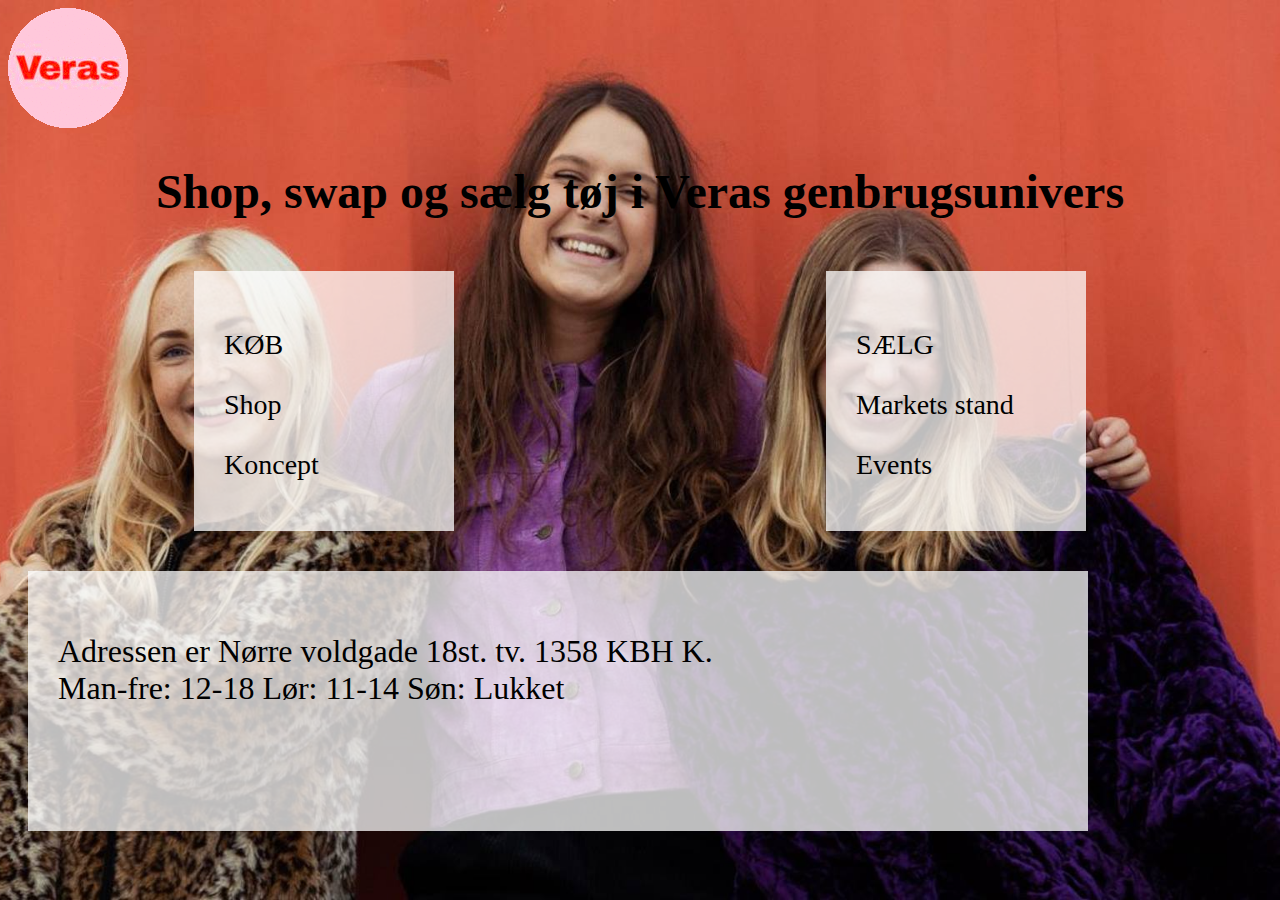
<file: index.html>
<!doctype html>
<html lang="en">

<head>
    <meta charset="UTF-8">
    <title>Veras Copenhagen</title>
    <link rel="stylesheet" href="stilart.css" type="text/css">
    <img src="152157027247171521.png" alt="..">
    <header>
        <div class="navigationsbar">
            <div class="content">
<!--
                <nav>
                    <a href="index.html">side 1</a>
                    <a href="side2.html">side 2</a>
                    <a href="side3.html">side 3</a>
                    <a href="side4.html">side 4</a>
                    <a href="side5.html">side 5</a>
                </nav>
-->
            </div>
        </div>
    </header>
</head>

<body>

    <h1>Shop, swap og sælg tøj i Veras genbrugsunivers</h1>

    <div class="muligheder">
        <div class="Koeb">
            <div class="koeb box">
                <p>KØB</p>
                <a href="side2.html">
                    <div class="link1">
                        Shop
                    </div>
                </a>
                <a href="side3.html">
                    <div class="link2">
                        <p>Koncept</p>
                    </div>
                </a>
            </div>
        </div>

        <div class="saelg">
            <div class="saelg box">
                <p>SÆLG</p>
                <a href="side4.html">
                    <div class="link3">
                        <p>Markets stand</p>
                    </div>
                </a>
                <a href="side5.html">
                    <div class="link4">
                        <p>Events</p>
                    </div>
                </a>
            </div>
        </div>


    </div>
    <div class="adresse">
        <p>Adressen er Nørre voldgade 18st. tv. 1358 KBH K. <Br>
            Man-fre: 12-18 Lør: 11-14 Søn: Lukket</p>
    </div>
</body>


</html>
</file>
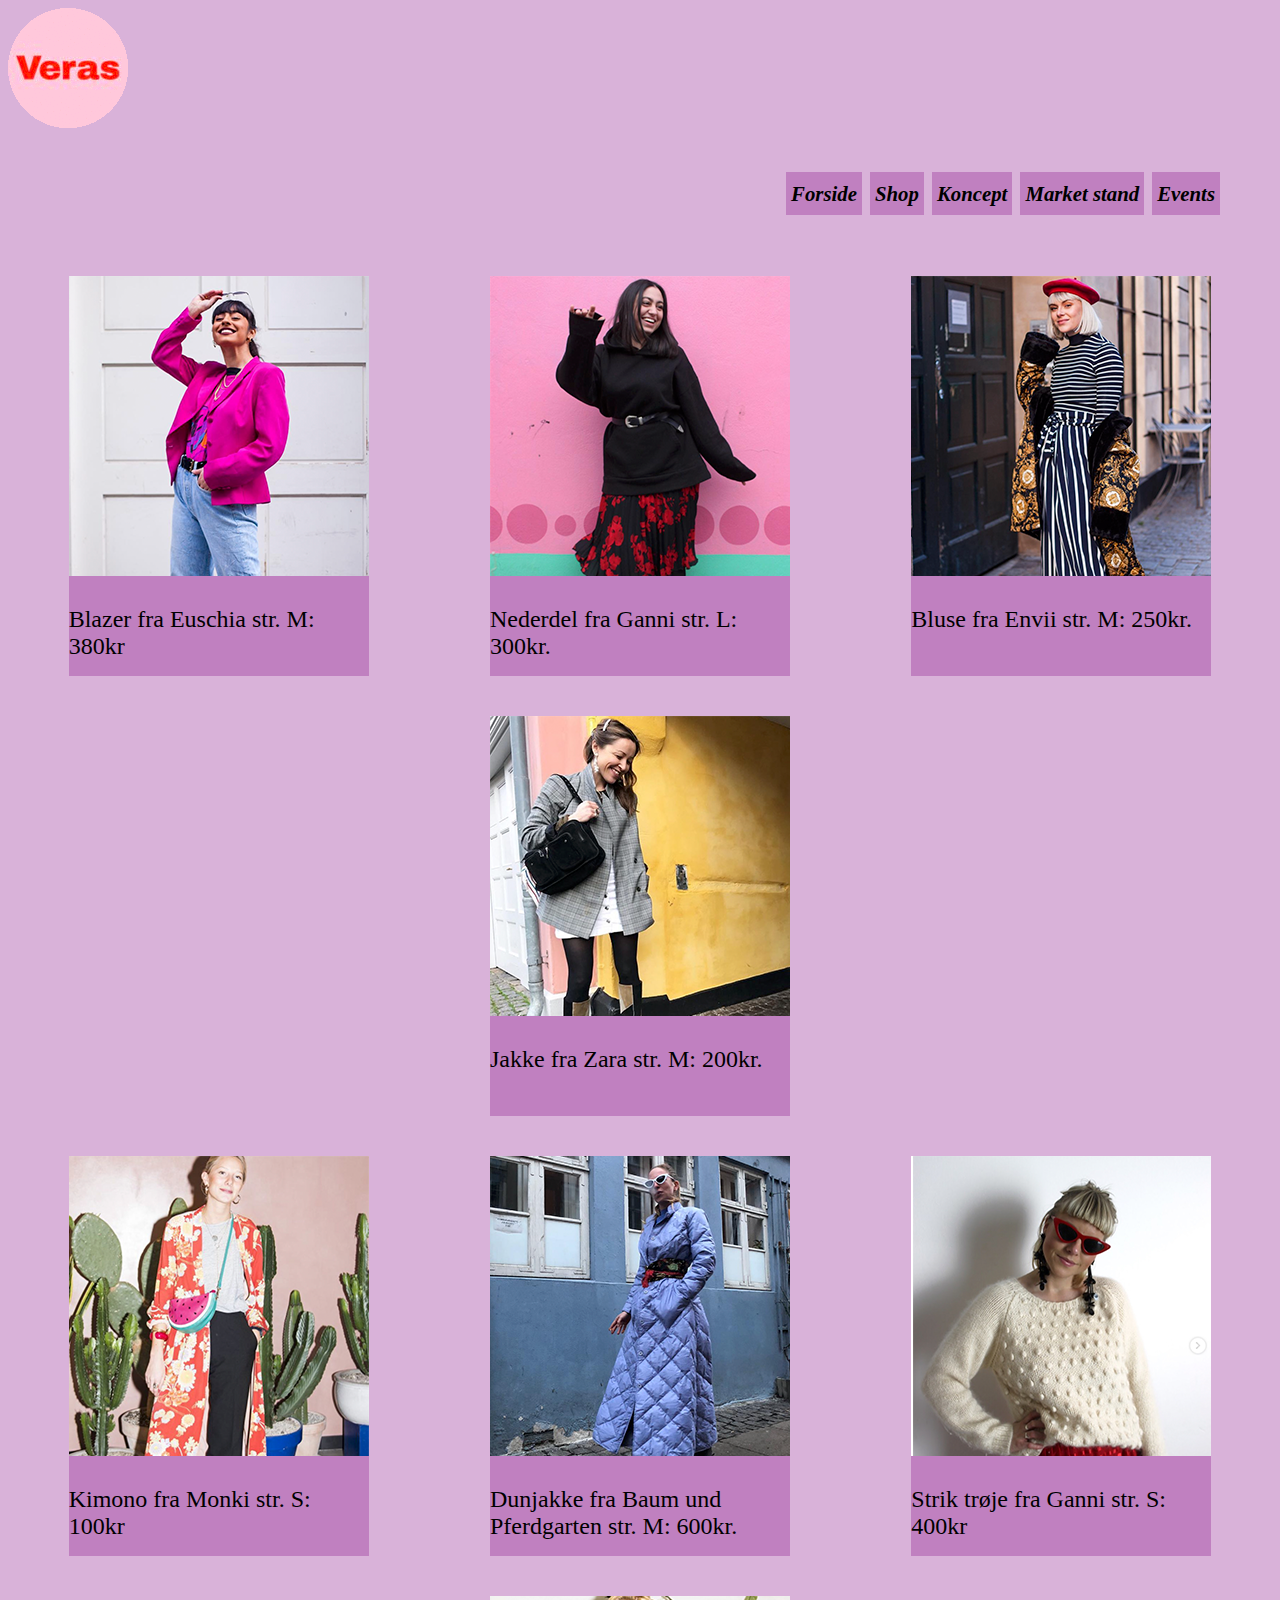
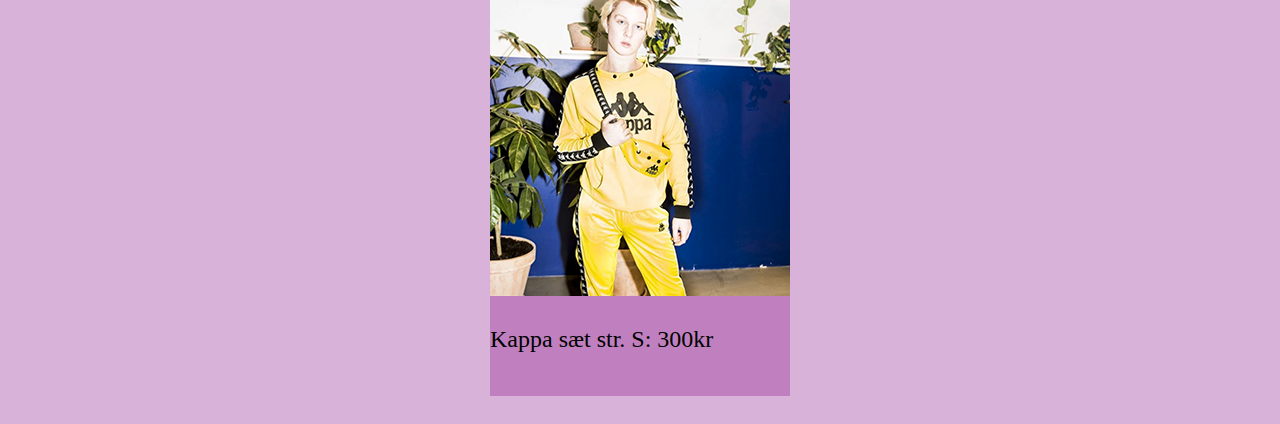
<file: side2.html>
<!DOCTYPE html>
<html lang="da">

<head>
    <meta charset="UTF-8">
    <meta name="viewport" content="width=device-width, initial-scale=1.0">
    <link rel="stylesheet" href="stilartside2.css" type="text/css">
    <title> Shop </title>
    <img src="152157027247171521.png" alt="..">
    <header>
        <div class="navigationsbar">
            <div class="content">
                <nav>
                    <a href="index.html">Forside</a>
                    <a href="side2.html">Shop</a>
                    <a href="side3.html">Koncept</a>
                    <a href="side4.html">Market stand</a>
                    <a href="side5.html">Events</a>
                </nav>
            </div>
        </div>
    </header>
</head>

<body>
    <div class="muligheder">
        <div class="toej1">
            <div class="toej1 toej">

                <div class="billed1">
                    <img src="1.png" alt="...">
                </div>


                <div class="toejtekst1">
                    <p>Blazer fra Euschia str. M: 380kr</p>
                </div>

            </div>
        </div>

        <div class="toej2">
            <div class="toej2 toej">

                <div class="billed2">
                    <img src="2.png" alt="...">
                </div>


                <div class="toejtekst2">
                    <p>Nederdel fra Ganni str. L: 300kr.</p>
                </div>

            </div>
        </div>
        <div class="toej3">
            <div class="toej3 toej">

                <div class="billed2">
                    <img src="3.png" alt="...">
                </div>


                <div class="toejtekst3">
                    <p>Bluse fra Envii str. M: 250kr. </p>
                </div>

            </div>
        </div>

        <div class="toej4">
            <div class="toej4 toej">

                <div class="billed4">
                    <img src="4.png" alt="...">
                </div>


                <div class="toejtekst4">
                    <p>Jakke fra Zara str. M: 200kr.</p>
                </div>

            </div>
        </div>


    </div>
    <div class="muligheder">
        <div class="toej1">
            <div class="toej1 toejv2">

                <div class="billed1">
                    <img src="5.png" alt="...">
                </div>


                <div class="toejtekst1">
                    <p>Kimono fra Monki str. S: 100kr</p>
                </div>

            </div>
        </div>

        <div class="toej2">
            <div class="toej2 toejv2">

                <div class="billed2">
                    <img src="6.png" alt="...">
                </div>


                <div class="toejtekst2">
                    <p>Dunjakke fra Baum und Pferdgarten str. M: 600kr.</p>
                </div>

            </div>
        </div>
        <div class="toej3">
            <div class="toej3 toejv2">

                <div class="billed2">
                    <img src="7.png" alt="...">
                </div>


                <div class="toejtekst3">
                    <p>Strik trøje fra Ganni str. S: 400kr</p>
                </div>

            </div>
        </div>

        <div class="toej4">
            <div class="toej4 toejv2">

                <div class="billed4">
                    <img src="8.png" alt="...">
                </div>


                <div class="toejtekst4">
                    <p>Kappa sæt str. S: 300kr</p>
                </div>

            </div>
        </div>


    </div>
</body>

</html>
</file>
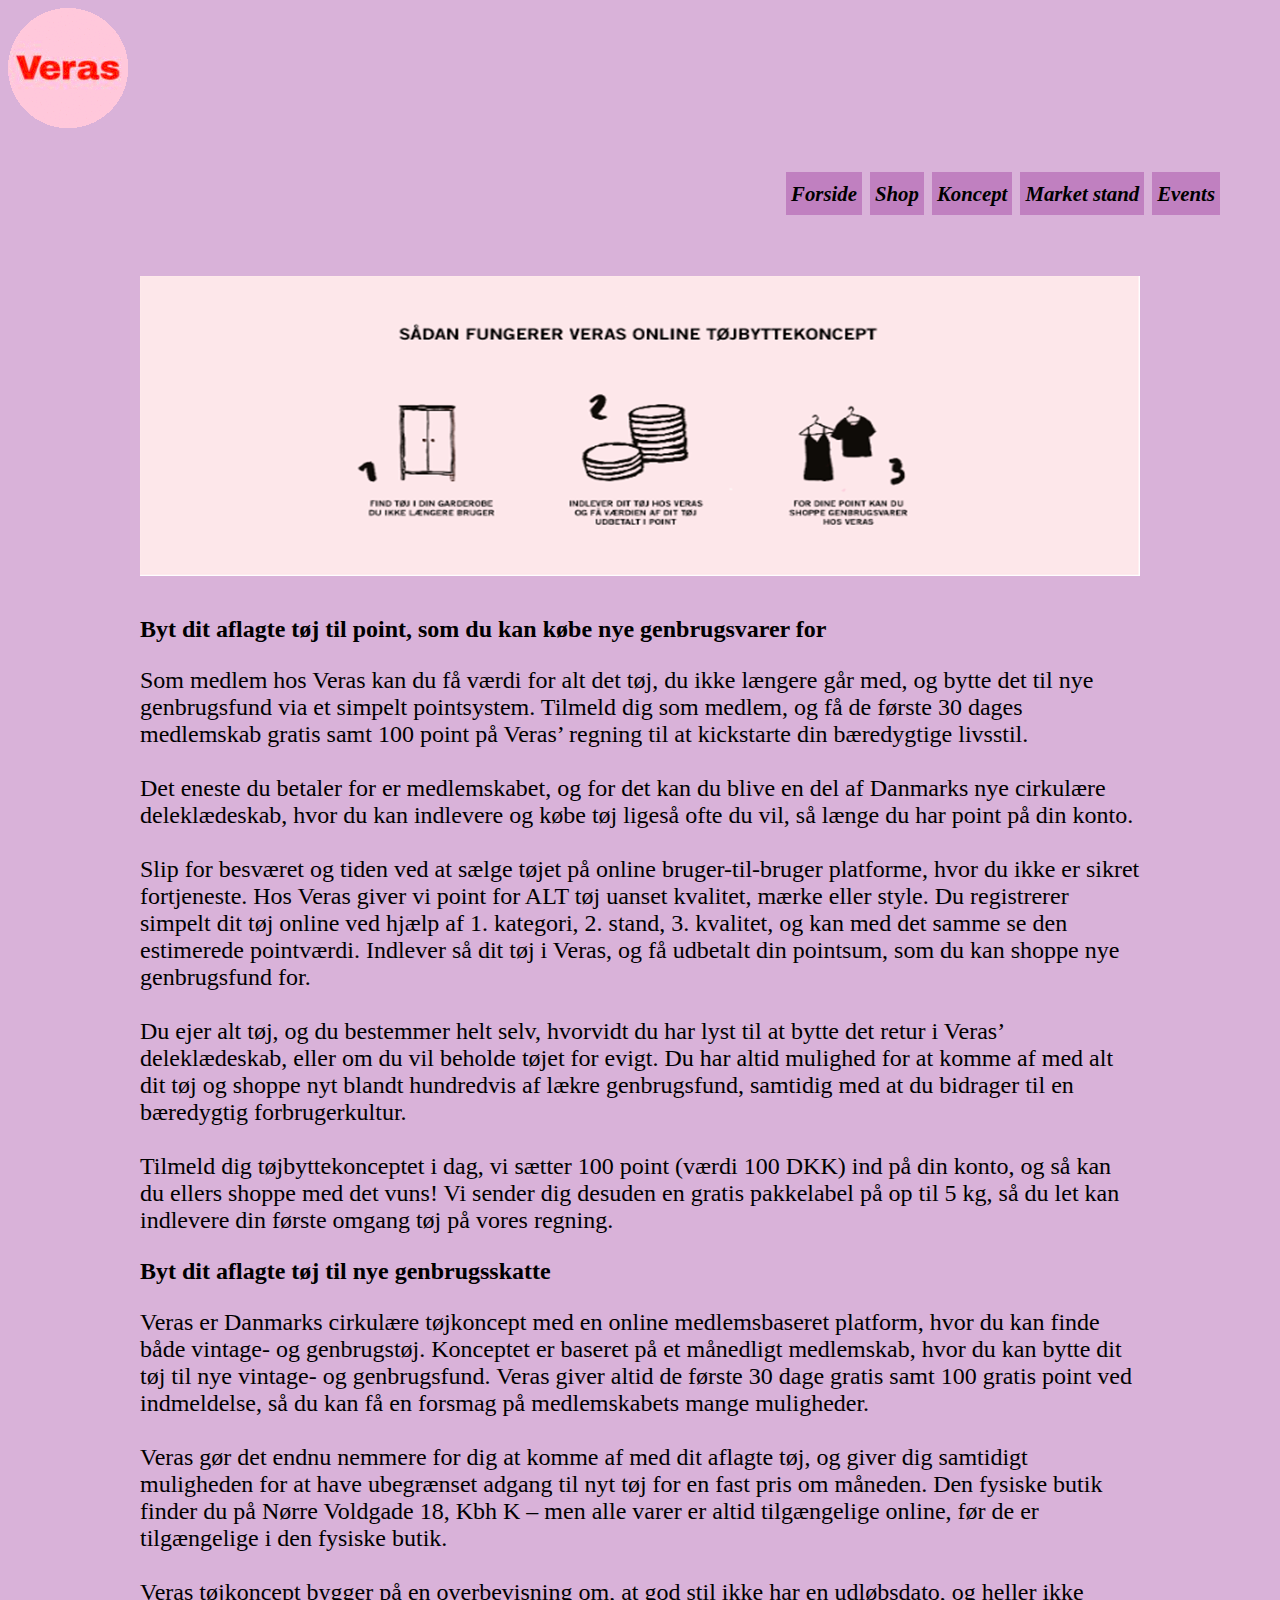
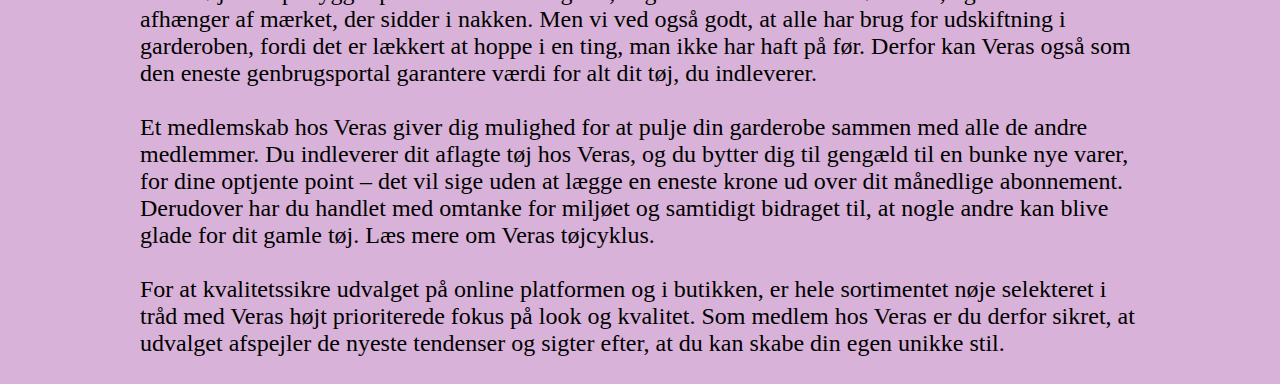
<file: side3.html>
<!DOCTYPE html>
<html lang="da">

<head>
    <meta charset="UTF-8">
    <meta name="viewport" content="width=device-width, initial-scale=1.0">
    <link rel="stylesheet" href="stilartside3.css" type="text/css">
    <title> Koncept </title>
    <img src="152157027247171521.png" alt="..">
    <header>
        <div class="navigationsbar">
            <div class="content">
                <nav>
                   <a href="index.html">Forside</a>
                    <a href="side2.html">Shop</a>
                    <a href="side3.html">Koncept</a>
                    <a href="side4.html">Market stand</a>
                    <a href="side5.html">Events</a>
                </nav>
            </div>
        </div>
    </header>
</head>

<body>
    <div class="muligheder">
        <div class="Koeb">
            <div class="koeb box">
                <img src="swap.png" alt="...">

            </div>

        </div>


        <div class="saelg">
            <div class="saelg">
                <h2>Byt dit aflagte tøj til point, som du kan købe nye genbrugsvarer for</h2>
<p>Som medlem hos Veras kan du få værdi for alt det tøj, du ikke længere går med, og bytte det til nye genbrugsfund via et simpelt pointsystem. Tilmeld dig som medlem, og få de første 30 dages medlemskab gratis samt 100 point på Veras’ regning til at kickstarte din bæredygtige livsstil. <br>

<br>Det eneste du betaler for er medlemskabet, og for det kan du blive en del af Danmarks nye cirkulære deleklædeskab, hvor du kan indlevere og købe tøj ligeså ofte du vil, så længe du har point på din konto.<br><br>

Slip for besværet og tiden ved at sælge tøjet på online bruger-til-bruger platforme, hvor du ikke er sikret fortjeneste. Hos Veras giver vi point for ALT tøj uanset kvalitet, mærke eller style. Du registrerer simpelt dit tøj online ved hjælp af 1. kategori, 2. stand, 3. kvalitet, og kan med det samme se den estimerede pointværdi. Indlever så dit tøj i Veras, og få udbetalt din pointsum, som du kan shoppe nye genbrugsfund for.<br><br>

Du ejer alt tøj, og du bestemmer helt selv, hvorvidt du har lyst til at bytte det retur i Veras’ deleklædeskab, eller om du vil beholde tøjet for evigt. Du har altid mulighed for at komme af med alt dit tøj og shoppe nyt blandt hundredvis af lækre genbrugsfund, samtidig med at du bidrager til en bæredygtig forbrugerkultur. <br><br>

Tilmeld dig tøjbyttekonceptet i dag, vi sætter 100 point (værdi 100 DKK) ind på din konto, og så kan du ellers shoppe med det vuns! Vi sender dig desuden en gratis pakkelabel på op til 5 kg, så du let kan indlevere din første omgang tøj på vores regning.</p>

<h2>Byt dit aflagte tøj til nye genbrugsskatte</h2>
<p>Veras er Danmarks cirkulære tøjkoncept med en online medlemsbaseret platform, hvor du kan finde både vintage- og genbrugstøj. Konceptet er baseret på et månedligt medlemskab, hvor du kan bytte dit tøj til nye vintage- og genbrugsfund. Veras giver altid de første 30 dage gratis samt 100 gratis point ved indmeldelse, så du kan få en forsmag på medlemskabets mange muligheder.<br><br>

Veras gør det endnu nemmere for dig at komme af med dit aflagte tøj, og giver dig samtidigt muligheden for at have ubegrænset adgang til nyt tøj for en fast pris om måneden. Den fysiske butik finder du på Nørre Voldgade 18, Kbh K – men alle varer er altid tilgængelige online, før de er tilgængelige i den fysiske butik.<br><br>

Veras tøjkoncept bygger på en overbevisning om, at god stil ikke har en udløbsdato, og heller ikke afhænger af mærket, der sidder i nakken. Men vi ved også godt, at alle har brug for udskiftning i garderoben, fordi det er lækkert at hoppe i en ting, man ikke har haft på før. Derfor kan Veras også som den eneste genbrugsportal garantere værdi for alt dit tøj, du indleverer.<br><br>

Et medlemskab hos Veras giver dig mulighed for at pulje din garderobe sammen med alle de andre medlemmer. Du indleverer dit aflagte tøj hos Veras, og du bytter dig til gengæld til en bunke nye varer, for dine optjente point – det vil sige uden at lægge en eneste krone ud over dit månedlige abonnement. Derudover har du handlet med omtanke for miljøet og samtidigt bidraget til, at nogle andre kan blive glade for dit gamle tøj. Læs mere om Veras tøjcyklus.<br><br>

For at kvalitetssikre udvalget på online platformen og i butikken, er hele sortimentet nøje selekteret i tråd med Veras højt prioriterede fokus på look og kvalitet. Som medlem hos Veras er du derfor sikret, at udvalget afspejler de nyeste tendenser og sigter efter, at du kan skabe din egen unikke stil.<br><br>
                </p>
            </div>
        </div>

    </div>

</body>

</html>
</file>
<file: stilart.css>
h1 {
    text-align: center;
    font-size: 300%;

}

html {
    background: url(forside.png) no-repeat center center fixed;
    background-size: cover;
}

.muligheder {
    display: flex;
    flex-wrap: wrap;
    justify-content: space-around;
}

.box {
    flex-basis: auto;
    flex-direction: row;
    height: 200px;
    width: 200px;
    background: rgba(255, 255, 255, 0.74);
    margin: 20px;
    padding: 30px;
    font-size: 175%;
}

.adresse {
    flex-basis: auto;
    flex-direction: row;
    height: 200px;
    width: 1000px;
    background: rgba(255, 255, 255, 0.74);
    margin: 20px;
    padding: 30px;
    font-size: 200%;
}
.koeb:hover {
    background-color: rgba(226, 206, 245, 0.76);
}

.saelg:hover {
    background-color: rgba(248, 184, 129, 0.76);
}

.adresse:hover {
    background-color: rgba(252, 135, 155, 0.53);
}

.navigationsbar .content a {
    padding: 10px 5px 10px 5px;
    color: black;
    font-size: 1.3em;
    text-decoration: none;
    font-style: italic;
    font-weight: bold;
}

.navigationsbar .content a:hover {
 text-decoration: overline;
}

a:hover {
 text-decoration: underline;
}

a {
    text-decoration: none;
    color: black;
}
</file>
<file: stilartside2.css>
h1 {
    text-align: center;
}

.navigationsbar{
    display: flex;
    justify-content: flex-end;
}

.content {
    margin: 50px;
}

.navigationsbar .content a {
    padding: 10px 5px 10px 5px;
    background-color: rgba(128, 0, 128, 0.28);
    font-size: 1.3em;
    text-decoration: none;
    font-style: italic;
    font-weight: bold;
    color: black;
    margin: 2px;
}

.navigationsbar .content a:hover {
    text-decoration: underline;
}

html {
    background-color: rgba(128, 0, 128, 0.3);
}

.muligheder {
    /*    flex-direction: column;*/
    display: flex;
    flex-wrap: wrap;
    justify-content: space-around;
}

.toej {
    flex-basis: auto;
    flex-direction: row;
    height: 400px;
    width: 300px;
    background-color: rgba(128, 0, 128, 0.28);
    margin: 20px;
    font-size: 150%;
}

h1 {
    text-align: center;
}

.toejv2 {
    flex-basis: auto;
    flex-direction: row;
    height: 400px;
    width: 300px;
    background-color: rgba(128, 0, 128, 0.28);
    margin: 20px;
    font-size: 150%;
</file>
<file: stilartside3.css>
h1 {
    text-align: center;
}

.navigationsbar{
    display: flex;
    justify-content: flex-end;
}

.content {
    margin: 50px;
}

.navigationsbar .content a {
    padding: 10px 5px 10px 5px;
    background-color: rgba(128, 0, 128, 0.28);
    font-size: 1.3em;
    text-decoration: none;
    font-style: italic;
    font-weight: bold;
    color: black;
    margin: 2px;
}

.navigationsbar .content a:hover {
    text-decoration: underline;
}

html {
    background-color: rgba(128, 0, 128, 0.3);
}

.muligheder {
    /*    flex-direction: column;*/
    display: flex;
    flex-wrap: wrap;
    flex-direction: column;
    align-items: center;
}

.box {
    flex-basis: auto;
    flex-direction: row;
    height: 300px;
    width: 1000px;
    margin: 20px;
    font-size: 150%;
}

.saelg {
    height: 300px;
    width: 1000px;
}

p {
    font-size: 150%;

}
</file>
